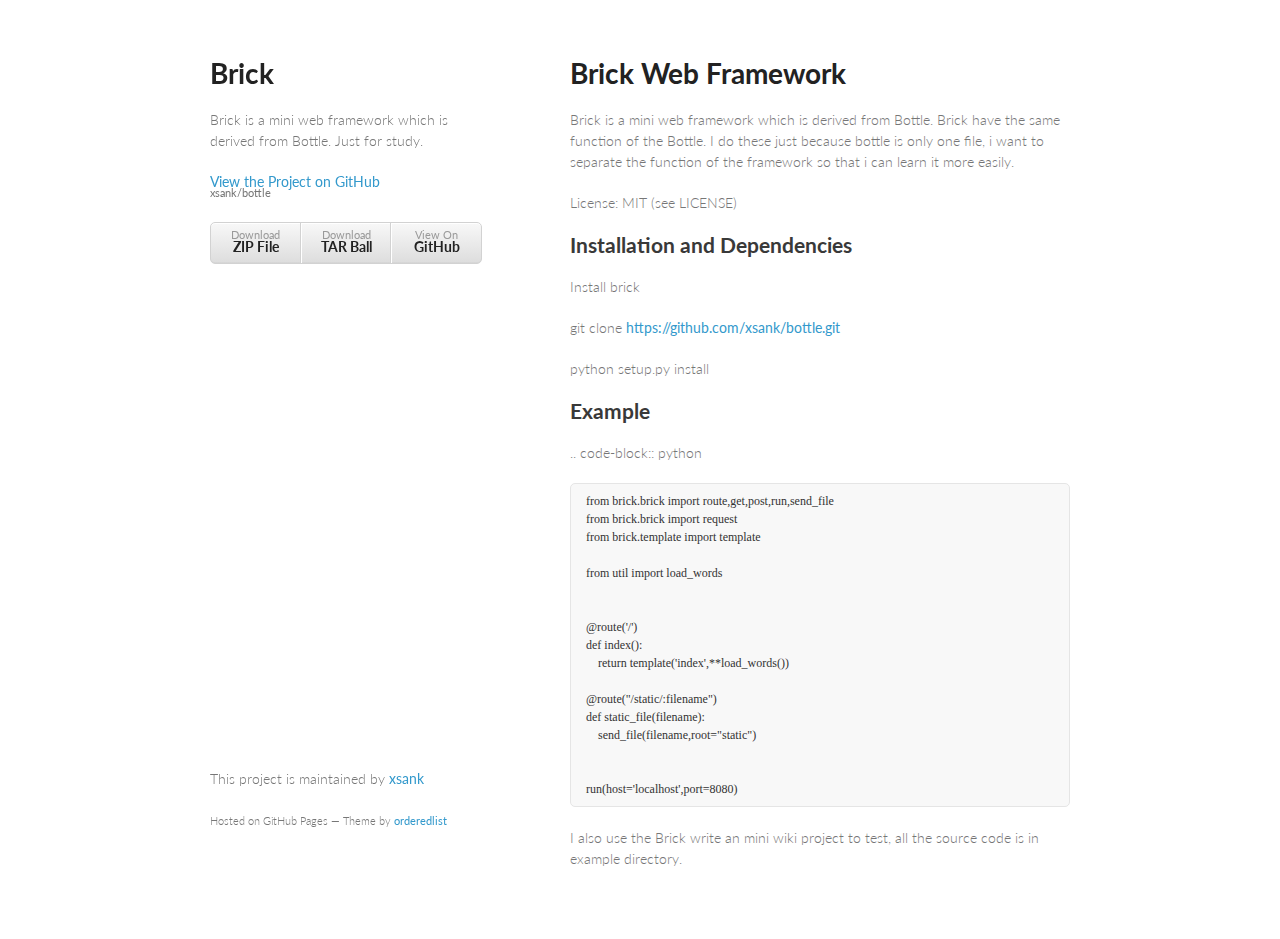
<file: index.html>
<!doctype html>
<html>
  <head>
    <meta charset="utf-8">
    <meta http-equiv="X-UA-Compatible" content="chrome=1">
    <title>Brick by xsank</title>

    <link rel="stylesheet" href="stylesheets/styles.css">
    <link rel="stylesheet" href="stylesheets/pygment_trac.css">
    <meta name="viewport" content="width=device-width, initial-scale=1, user-scalable=no">
    <!--[if lt IE 9]>
    <script src="//html5shiv.googlecode.com/svn/trunk/html5.js"></script>
    <![endif]-->
  </head>
  <body>
    <div class="wrapper">
      <header>
        <h1>Brick</h1>
        <p>Brick is a mini web framework which is derived from Bottle. Just for study.</p>

        <p class="view"><a href="https://github.com/xsank/bottle">View the Project on GitHub <small>xsank/bottle</small></a></p>


        <ul>
          <li><a href="https://github.com/xsank/bottle/zipball/master">Download <strong>ZIP File</strong></a></li>
          <li><a href="https://github.com/xsank/bottle/tarball/master">Download <strong>TAR Ball</strong></a></li>
          <li><a href="https://github.com/xsank/bottle">View On <strong>GitHub</strong></a></li>
        </ul>
      </header>
      <section>
        <h1>
<a name="brick-web-framework" class="anchor" href="#brick-web-framework"><span class="octicon octicon-link"></span></a>Brick Web Framework</h1>

<p>Brick is a mini web framework which is derived from Bottle. Brick have the same 
function of the Bottle. I do these just because bottle is only one file, i want 
to separate the function of the framework so that i can learn it more easily.</p>

<p>License: MIT (see LICENSE)</p>

<h2>
<a name="installation-and-dependencies" class="anchor" href="#installation-and-dependencies"><span class="octicon octicon-link"></span></a>Installation and Dependencies</h2>

<p>Install brick </p>

<p>git clone <a href="https://github.com/xsank/bottle.git">https://github.com/xsank/bottle.git</a></p>

<p>python setup.py install</p>

<h2>
<a name="example" class="anchor" href="#example"><span class="octicon octicon-link"></span></a>Example</h2>

<p>.. code-block:: python</p>

<pre><code>from brick.brick import route,get,post,run,send_file
from brick.brick import request
from brick.template import template

from util import load_words


@route('/')
def index():
    return template('index',**load_words())

@route("/static/:filename")
def static_file(filename):
    send_file(filename,root="static")


run(host='localhost',port=8080)
</code></pre>

<p>I also use the Brick write an mini wiki project to test, all the source code is in example directory.</p>
      </section>
      <footer>
        <p>This project is maintained by <a href="https://github.com/xsank">xsank</a></p>
        <p><small>Hosted on GitHub Pages &mdash; Theme by <a href="https://github.com/orderedlist">orderedlist</a></small></p>
      </footer>
    </div>
    <script src="javascripts/scale.fix.js"></script>
    
  </body>
</html>
</file>
<file: stylesheets/styles.css>
@import url(https://fonts.googleapis.com/css?family=Lato:300italic,700italic,300,700);

body {
  padding:50px;
  font:14px/1.5 Lato, "Helvetica Neue", Helvetica, Arial, sans-serif;
  color:#777;
  font-weight:300;
}

h1, h2, h3, h4, h5, h6 {
  color:#222;
  margin:0 0 20px;
}

p, ul, ol, table, pre, dl {
  margin:0 0 20px;
}

h1, h2, h3 {
  line-height:1.1;
}

h1 {
  font-size:28px;
}

h2 {
  color:#393939;
}

h3, h4, h5, h6 {
  color:#494949;
}

a {
  color:#39c;
  font-weight:400;
  text-decoration:none;
}

a small {
  font-size:11px;
  color:#777;
  margin-top:-0.6em;
  display:block;
}

.wrapper {
  width:860px;
  margin:0 auto;
}

blockquote {
  border-left:1px solid #e5e5e5;
  margin:0;
  padding:0 0 0 20px;
  font-style:italic;
}

code, pre {
  font-family:Monaco, Bitstream Vera Sans Mono, Lucida Console, Terminal;
  color:#333;
  font-size:12px;
}

pre {
  padding:8px 15px;
  background: #f8f8f8;  
  border-radius:5px;
  border:1px solid #e5e5e5;
  overflow-x: auto;
}

table {
  width:100%;
  border-collapse:collapse;
}

th, td {
  text-align:left;
  padding:5px 10px;
  border-bottom:1px solid #e5e5e5;
}

dt {
  color:#444;
  font-weight:700;
}

th {
  color:#444;
}

img {
  max-width:100%;
}

header {
  width:270px;
  float:left;
  position:fixed;
}

header ul {
  list-style:none;
  height:40px;
  
  padding:0;
  
  background: #eee;
  background: -moz-linear-gradient(top, #f8f8f8 0%, #dddddd 100%);
  background: -webkit-gradient(linear, left top, left bottom, color-stop(0%,#f8f8f8), color-stop(100%,#dddddd));
  background: -webkit-linear-gradient(top, #f8f8f8 0%,#dddddd 100%);
  background: -o-linear-gradient(top, #f8f8f8 0%,#dddddd 100%);
  background: -ms-linear-gradient(top, #f8f8f8 0%,#dddddd 100%);
  background: linear-gradient(top, #f8f8f8 0%,#dddddd 100%);
  
  border-radius:5px;
  border:1px solid #d2d2d2;
  box-shadow:inset #fff 0 1px 0, inset rgba(0,0,0,0.03) 0 -1px 0;
  width:270px;
}

header li {
  width:89px;
  float:left;
  border-right:1px solid #d2d2d2;
  height:40px;
}

header ul a {
  line-height:1;
  font-size:11px;
  color:#999;
  display:block;
  text-align:center;
  padding-top:6px;
  height:40px;
}

strong {
  color:#222;
  font-weight:700;
}

header ul li + li {
  width:88px;
  border-left:1px solid #fff;
}

header ul li + li + li {
  border-right:none;
  width:89px;
}

header ul a strong {
  font-size:14px;
  display:block;
  color:#222;
}

section {
  width:500px;
  float:right;
  padding-bottom:50px;
}

small {
  font-size:11px;
}

hr {
  border:0;
  background:#e5e5e5;
  height:1px;
  margin:0 0 20px;
}

footer {
  width:270px;
  float:left;
  position:fixed;
  bottom:50px;
}

@media print, screen and (max-width: 960px) {
  
  div.wrapper {
    width:auto;
    margin:0;
  }
  
  header, section, footer {
    float:none;
    position:static;
    width:auto;
  }
  
  header {
    padding-right:320px;
  }
  
  section {
    border:1px solid #e5e5e5;
    border-width:1px 0;
    padding:20px 0;
    margin:0 0 20px;
  }
  
  header a small {
    display:inline;
  }
  
  header ul {
    position:absolute;
    right:50px;
    top:52px;
  }
}

@media print, screen and (max-width: 720px) {
  body {
    word-wrap:break-word;
  }
  
  header {
    padding:0;
  }
  
  header ul, header p.view {
    position:static;
  }
  
  pre, code {
    word-wrap:normal;
  }
}

@media print, screen and (max-width: 480px) {
  body {
    padding:15px;
  }
  
  header ul {
    display:none;
  }
}

@media print {
  body {
    padding:0.4in;
    font-size:12pt;
    color:#444;
  }
}
</file>
<file: stylesheets/pygment_trac.css>
.highlight  { background: #ffffff; }
.highlight .c { color: #999988; font-style: italic } /* Comment */
.highlight .err { color: #a61717; background-color: #e3d2d2 } /* Error */
.highlight .k { font-weight: bold } /* Keyword */
.highlight .o { font-weight: bold } /* Operator */
.highlight .cm { color: #999988; font-style: italic } /* Comment.Multiline */
.highlight .cp { color: #999999; font-weight: bold } /* Comment.Preproc */
.highlight .c1 { color: #999988; font-style: italic } /* Comment.Single */
.highlight .cs { color: #999999; font-weight: bold; font-style: italic } /* Comment.Special */
.highlight .gd { color: #000000; background-color: #ffdddd } /* Generic.Deleted */
.highlight .gd .x { color: #000000; background-color: #ffaaaa } /* Generic.Deleted.Specific */
.highlight .ge { font-style: italic } /* Generic.Emph */
.highlight .gr { color: #aa0000 } /* Generic.Error */
.highlight .gh { color: #999999 } /* Generic.Heading */
.highlight .gi { color: #000000; background-color: #ddffdd } /* Generic.Inserted */
.highlight .gi .x { color: #000000; background-color: #aaffaa } /* Generic.Inserted.Specific */
.highlight .go { color: #888888 } /* Generic.Output */
.highlight .gp { color: #555555 } /* Generic.Prompt */
.highlight .gs { font-weight: bold } /* Generic.Strong */
.highlight .gu { color: #800080; font-weight: bold; } /* Generic.Subheading */
.highlight .gt { color: #aa0000 } /* Generic.Traceback */
.highlight .kc { font-weight: bold } /* Keyword.Constant */
.highlight .kd { font-weight: bold } /* Keyword.Declaration */
.highlight .kn { font-weight: bold } /* Keyword.Namespace */
.highlight .kp { font-weight: bold } /* Keyword.Pseudo */
.highlight .kr { font-weight: bold } /* Keyword.Reserved */
.highlight .kt { color: #445588; font-weight: bold } /* Keyword.Type */
.highlight .m { color: #009999 } /* Literal.Number */
.highlight .s { color: #d14 } /* Literal.String */
.highlight .na { color: #008080 } /* Name.Attribute */
.highlight .nb { color: #0086B3 } /* Name.Builtin */
.highlight .nc { color: #445588; font-weight: bold } /* Name.Class */
.highlight .no { color: #008080 } /* Name.Constant */
.highlight .ni { color: #800080 } /* Name.Entity */
.highlight .ne { color: #990000; font-weight: bold } /* Name.Exception */
.highlight .nf { color: #990000; font-weight: bold } /* Name.Function */
.highlight .nn { color: #555555 } /* Name.Namespace */
.highlight .nt { color: #000080 } /* Name.Tag */
.highlight .nv { color: #008080 } /* Name.Variable */
.highlight .ow { font-weight: bold } /* Operator.Word */
.highlight .w { color: #bbbbbb } /* Text.Whitespace */
.highlight .mf { color: #009999 } /* Literal.Number.Float */
.highlight .mh { color: #009999 } /* Literal.Number.Hex */
.highlight .mi { color: #009999 } /* Literal.Number.Integer */
.highlight .mo { color: #009999 } /* Literal.Number.Oct */
.highlight .sb { color: #d14 } /* Literal.String.Backtick */
.highlight .sc { color: #d14 } /* Literal.String.Char */
.highlight .sd { color: #d14 } /* Literal.String.Doc */
.highlight .s2 { color: #d14 } /* Literal.String.Double */
.highlight .se { color: #d14 } /* Literal.String.Escape */
.highlight .sh { color: #d14 } /* Literal.String.Heredoc */
.highlight .si { color: #d14 } /* Literal.String.Interpol */
.highlight .sx { color: #d14 } /* Literal.String.Other */
.highlight .sr { color: #009926 } /* Literal.String.Regex */
.highlight .s1 { color: #d14 } /* Literal.String.Single */
.highlight .ss { color: #990073 } /* Literal.String.Symbol */
.highlight .bp { color: #999999 } /* Name.Builtin.Pseudo */
.highlight .vc { color: #008080 } /* Name.Variable.Class */
.highlight .vg { color: #008080 } /* Name.Variable.Global */
.highlight .vi { color: #008080 } /* Name.Variable.Instance */
.highlight .il { color: #009999 } /* Literal.Number.Integer.Long */

.type-csharp .highlight .k { color: #0000FF }
.type-csharp .highlight .kt { color: #0000FF }
.type-csharp .highlight .nf { color: #000000; font-weight: normal }
.type-csharp .highlight .nc { color: #2B91AF }
.type-csharp .highlight .nn { color: #000000 }
.type-csharp .highlight .s { color: #A31515 }
.type-csharp .highlight .sc { color: #A31515 }
</file>
